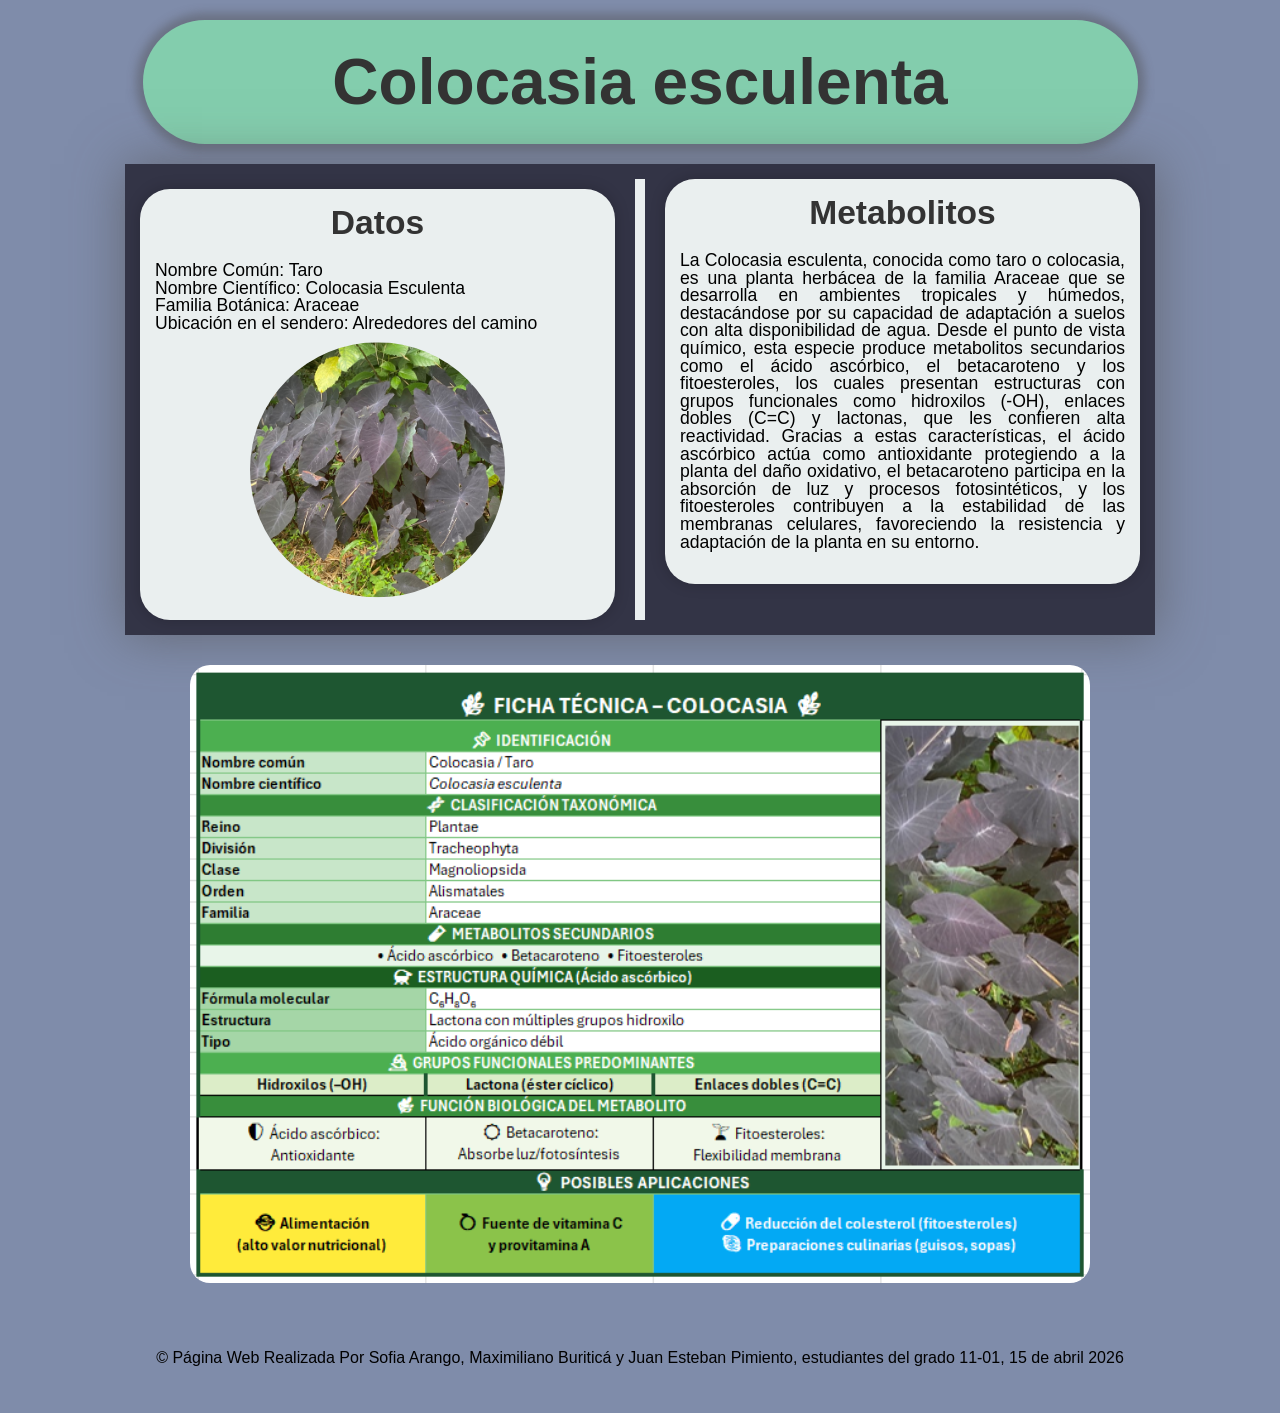
<file: indexCOLOCASIAESCULENTA.html>
<!DOCTYPE html>
<html lang="es">
    <meta charset="UTF-8">
    <meta name="viewport" content="width=device-width, initial-scale=1.0">
    <h3>Colocasia esculenta</h3>
    <title>Colocasia esculenta</title>
    <link rel="stylesheet" href="styleslams.css">
</head>
<body>
    <div class="container">
        <div class="news-columns">
            <div class="content-box">
                <div class="content-title">Datos</div>
                <p>Nombre Común: Taro<br>
                    Nombre Científico: Colocasia Esculenta<br>
                    Familia Botánica: Araceae<br>
                    Ubicación en el sendero: Alrededores del camino</p>
                <img src="ColocasiaEsculenta.jpeg" alt="videojuegos" class="image">
            </div>
            <div class="content-box">
                <div class="content-title">Metabolitos</div>
                <p>La Colocasia esculenta, conocida como taro o colocasia, es una planta herbácea de la familia Araceae que se desarrolla en ambientes tropicales y húmedos, destacándose por su capacidad de adaptación a suelos con alta disponibilidad de agua. Desde el punto de vista químico, esta especie produce metabolitos secundarios como el ácido ascórbico, el betacaroteno y los fitoesteroles, los cuales presentan estructuras con grupos funcionales como hidroxilos (-OH), enlaces dobles (C=C) y lactonas, que les confieren alta reactividad. Gracias a estas características, el ácido ascórbico actúa como antioxidante protegiendo a la planta del daño oxidativo, el betacaroteno participa en la absorción de luz y procesos fotosintéticos, y los fitoesteroles contribuyen a la estabilidad de las membranas celulares, favoreciendo la resistencia y adaptación de la planta en su entorno.</p>
                            </div>
        </div>
    </div>
<img src="ColocasiaEsculenta1.png" class="banner">

</div>
    <footer>
        <p>&copy; Página Web Realizada Por Sofia Arango, Maximiliano Buriticá y Juan Esteban Pimiento, estudiantes del grado 11-01, 15 de abril 2026</p>
    </footer>
</body>
</html>
</file>
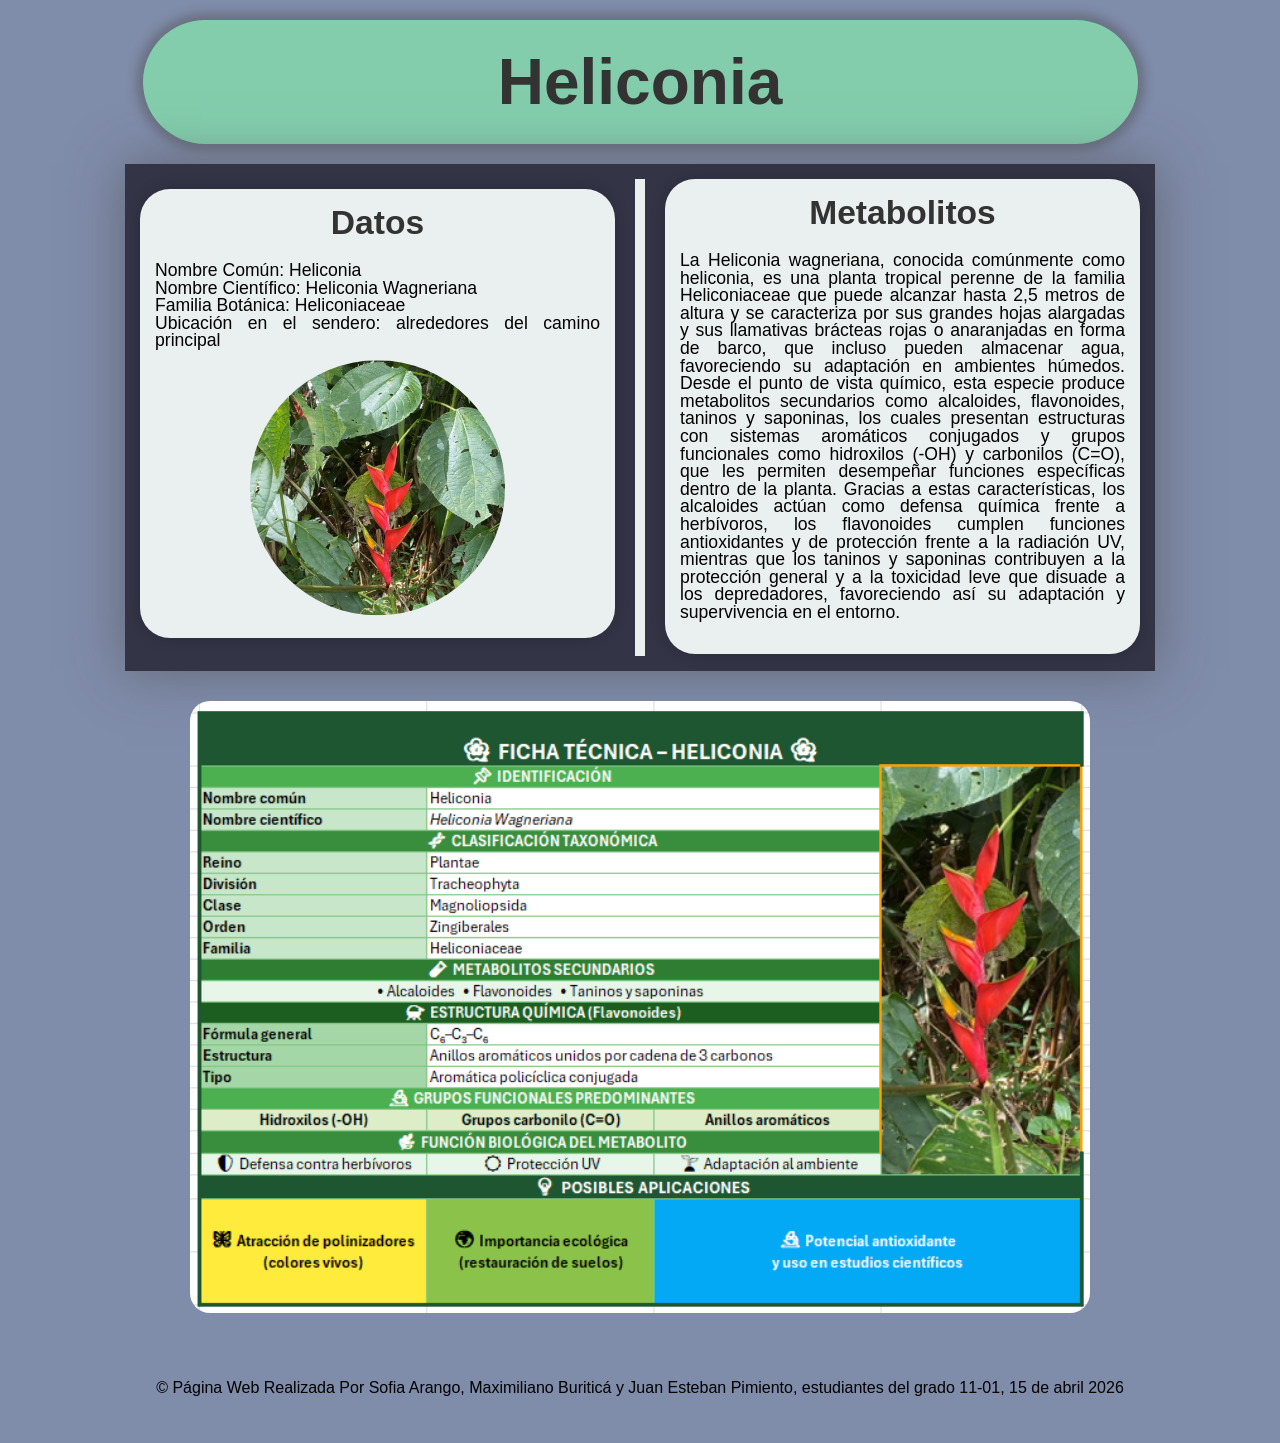
<file: indexHELICONIA.html>
<!DOCTYPE html>
<html lang="es">
    <meta charset="UTF-8">
    <meta name="viewport" content="width=device-width, initial-scale=1.0">
    <h3>Heliconia</h3>
    <title>Heliconia</title>
    <link rel="stylesheet" href="styleslams.css">
</head>
<body>
    <div class="container">
        <div class="news-columns">
            <div class="content-box">
                <div class="content-title">Datos</div>
                <p>Nombre Común: Heliconia<br>
                    Nombre Científico: Heliconia Wagneriana<br>
                    Familia Botánica: Heliconiaceae<br>
                    Ubicación en el sendero: alrededores del camino principal</p>
                <img src="Heliconia.jpeg" alt="videojuegos" class="image">
            </div>
            <div class="content-box">
                <div class="content-title">Metabolitos</div>
                <p>La Heliconia wagneriana, conocida comúnmente como heliconia, es una planta tropical perenne de la familia Heliconiaceae que puede alcanzar hasta 2,5 metros de altura y se caracteriza por sus grandes hojas alargadas y sus llamativas brácteas rojas o anaranjadas en forma de barco, que incluso pueden almacenar agua, favoreciendo su adaptación en ambientes húmedos. Desde el punto de vista químico, esta especie produce metabolitos secundarios como alcaloides, flavonoides, taninos y saponinas, los cuales presentan estructuras con sistemas aromáticos conjugados y grupos funcionales como hidroxilos (-OH) y carbonilos (C=O), que les permiten desempeñar funciones específicas dentro de la planta. Gracias a estas características, los alcaloides actúan como defensa química frente a herbívoros, los flavonoides cumplen funciones antioxidantes y de protección frente a la radiación UV, mientras que los taninos y saponinas contribuyen a la protección general y a la toxicidad leve que disuade a los depredadores, favoreciendo así su adaptación y supervivencia en el entorno.</p>
                            </div>
        </div>
    </div>
    <img src="Heliconia1.png" class="banner">

</div>
    <footer>
        <p>&copy; Página Web Realizada Por Sofia Arango, Maximiliano Buriticá y Juan Esteban Pimiento, estudiantes del grado 11-01, 15 de abril 2026</p>
    </footer>
</body>
</html>
</file>
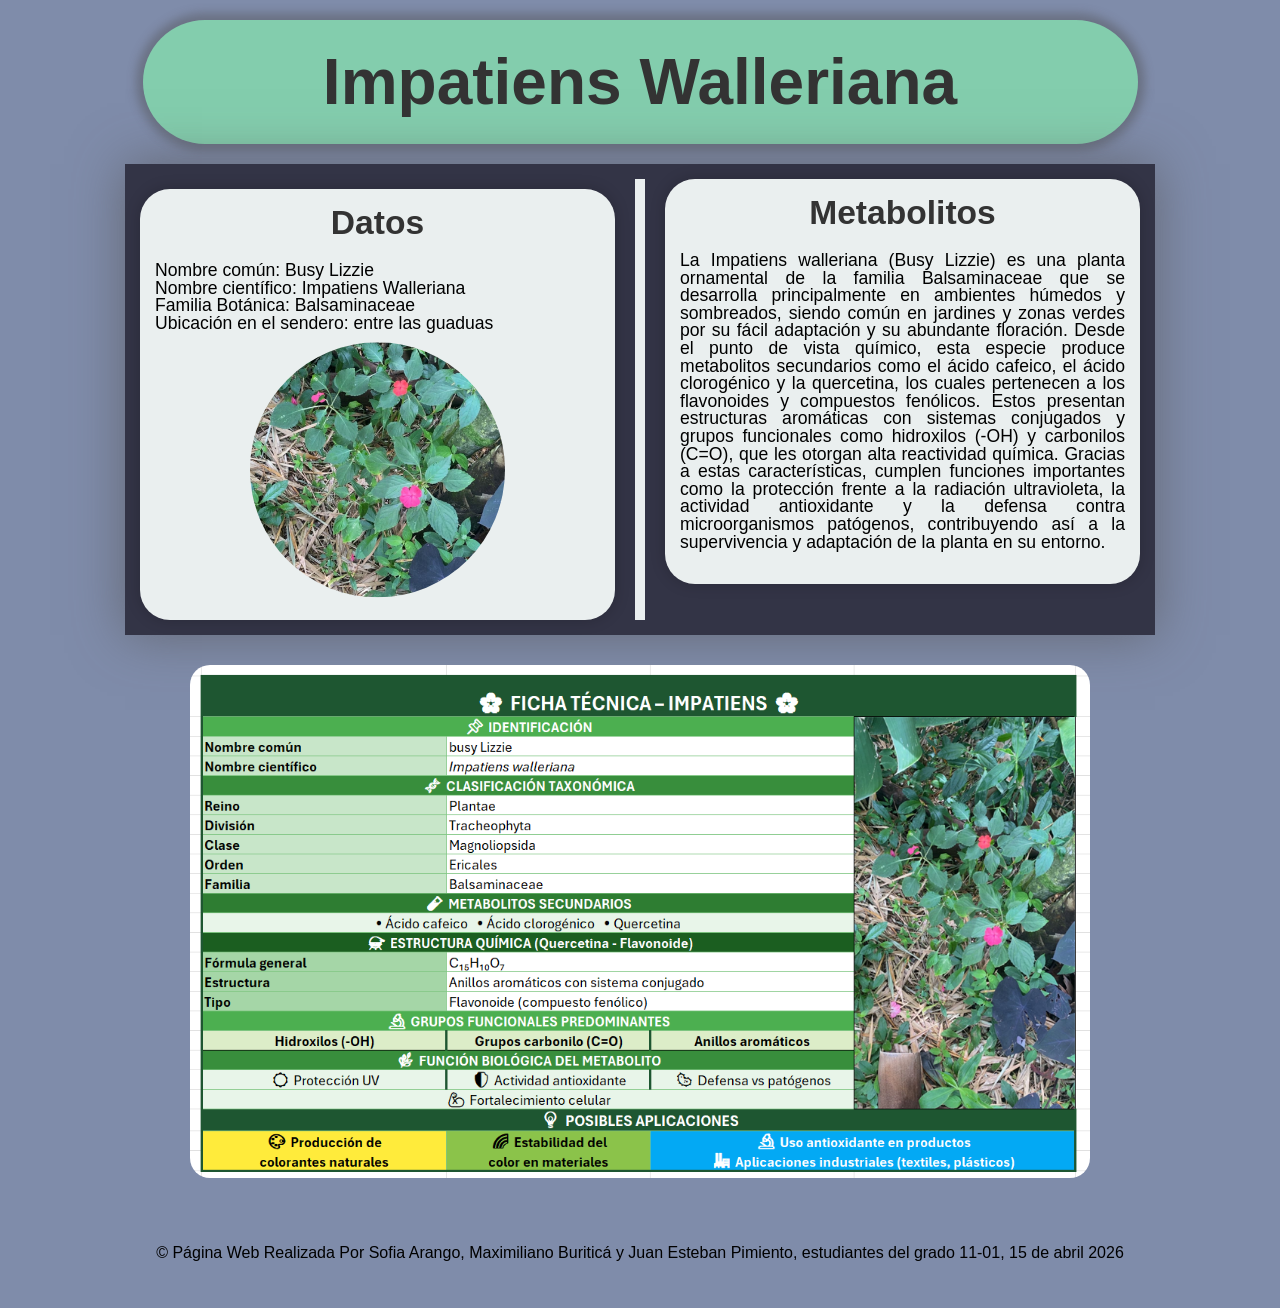
<file: indexIMPATIENSWALLERIANA.html>
<!DOCTYPE html>
<html lang="es">
    <meta charset="UTF-8">
    <meta name="viewport" content="width=device-width, initial-scale=1.0">
    <h3>Impatiens Walleriana</h3>
    <title>Impatiens Walleriana</title>
    <link rel="stylesheet" href="styleslams.css">
    </style>
</head>
<body>
    <div class="container">
        <div class="news-columns">
            <div class="content-box">
                <div class="content-title">Datos</div>
                <p>Nombre común: Busy Lizzie<br>
                    Nombre científico: Impatiens Walleriana<br>
                    Familia Botánica: Balsaminaceae<br>
                    Ubicación en el sendero: entre las guaduas</p>
                <img src="ImpatiensWalleriana.jpeg" alt="videojuegos" class="image">
            </div>
            <div class="content-box">
                <div class="content-title">Metabolitos</div>
                <p>La Impatiens walleriana (Busy Lizzie) es una planta ornamental de la familia Balsaminaceae que se desarrolla principalmente en ambientes húmedos y sombreados, siendo común en jardines y zonas verdes por su fácil adaptación y su abundante floración. Desde el punto de vista químico, esta especie produce metabolitos secundarios como el ácido cafeico, el ácido clorogénico y la quercetina, los cuales pertenecen a los flavonoides y compuestos fenólicos. Estos presentan estructuras aromáticas con sistemas conjugados y grupos funcionales como hidroxilos (-OH) y carbonilos (C=O), que les otorgan alta reactividad química. Gracias a estas características, cumplen funciones importantes como la protección frente a la radiación ultravioleta, la actividad antioxidante y la defensa contra microorganismos patógenos, contribuyendo así a la supervivencia y adaptación de la planta en su entorno.</p>
                            </div>
        </div>
    </div>
    <img src="ImpatiensWalleriana1.png" class="banner">

</div>    
    <footer>
        <p>&copy; Página Web Realizada Por Sofia Arango, Maximiliano Buriticá y Juan Esteban Pimiento, estudiantes del grado 11-01, 15 de abril 2026</p>
    </footer>
</body>
</html>
</file>
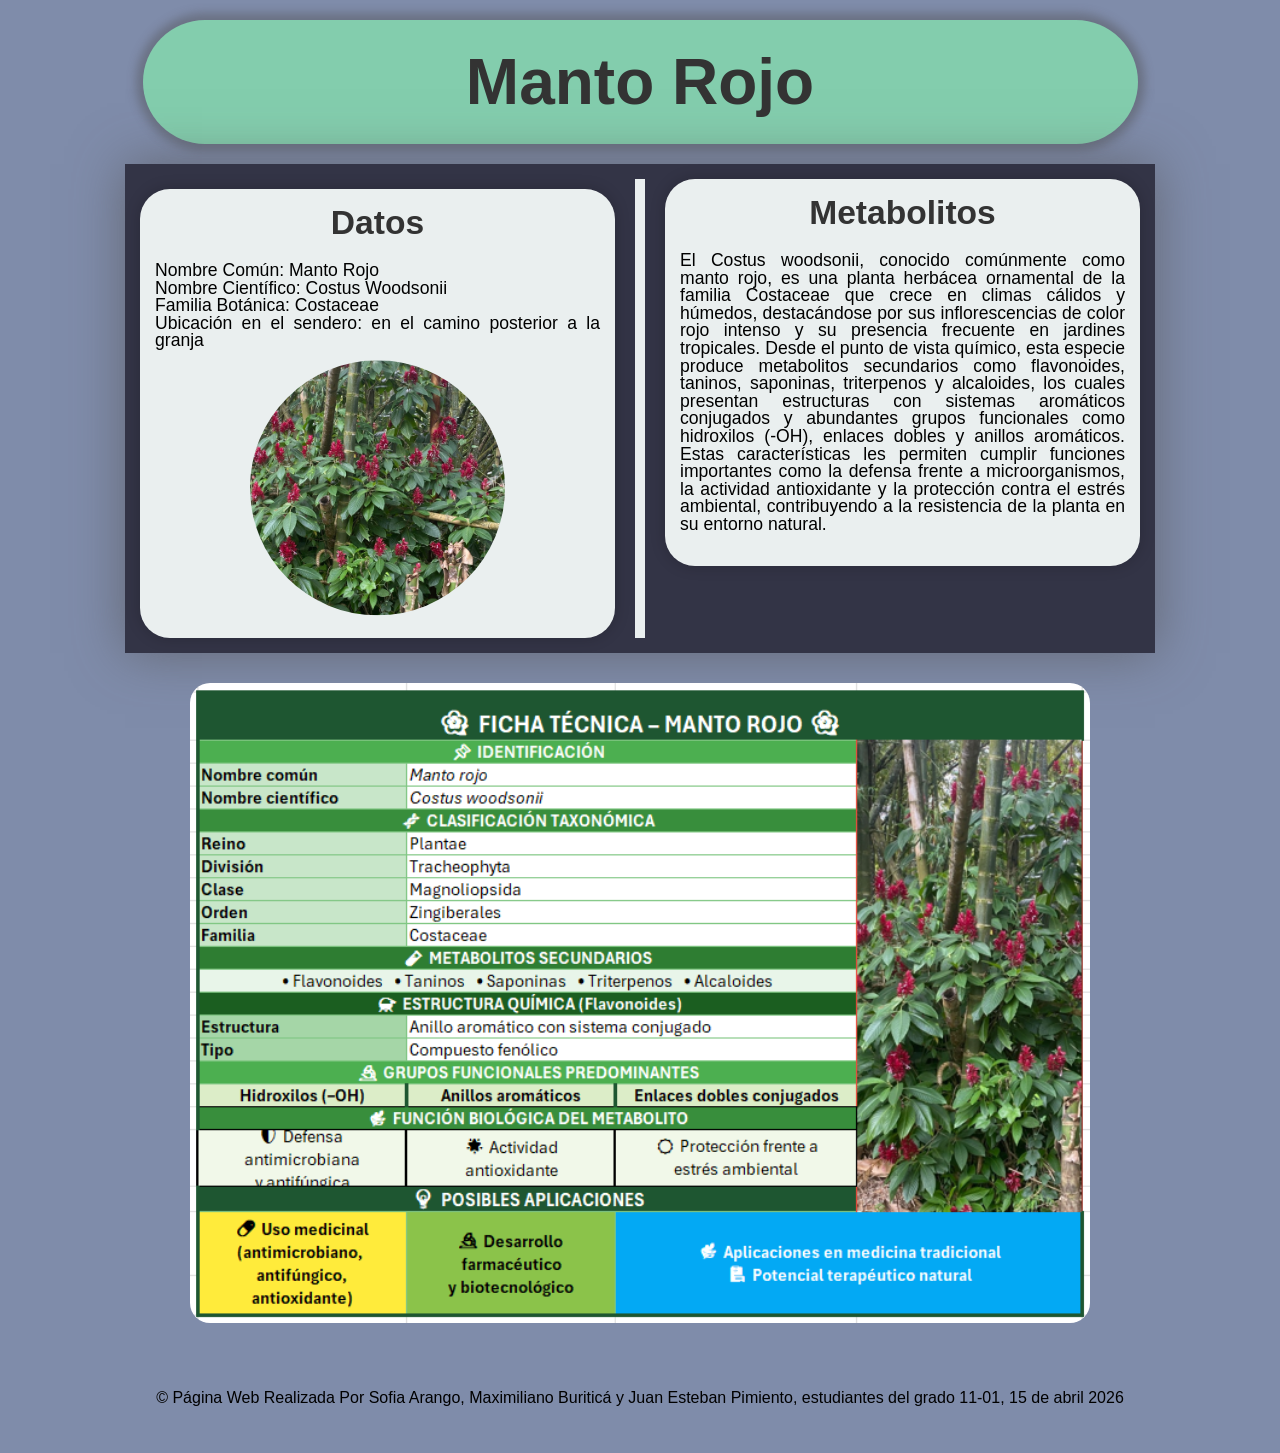
<file: indexMANTOROJO.html>
<!DOCTYPE html>
<html lang="es">
    <meta charset="UTF-8">
    <meta name="viewport" content="width=device-width, initial-scale=1.0">
    <h3>Manto Rojo</h3>
    <title>Manto Rojo</title>
    <link rel="stylesheet" href="styleslams.css">
</head>
<body>
    <div class="container">
        <div class="news-columns">
            <div class="content-box">
                <div class="content-title">Datos</div>
                <p>Nombre Común: Manto Rojo<br>
                    Nombre Científico: Costus Woodsonii<br>
                    Familia Botánica: Costaceae<br>
                    Ubicación en el sendero: en el camino posterior a la granja</p>
                <img src="MantoRojo.jpeg" alt="videojuegos" class="image">
            </div>
            <div class="content-box">
                <div class="content-title">Metabolitos</div>
                <p>El Costus woodsonii, conocido comúnmente como manto rojo, es una planta herbácea ornamental de la familia Costaceae que crece en climas cálidos y húmedos, destacándose por sus inflorescencias de color rojo intenso y su presencia frecuente en jardines tropicales. Desde el punto de vista químico, esta especie produce metabolitos secundarios como flavonoides, taninos, saponinas, triterpenos y alcaloides, los cuales presentan estructuras con sistemas aromáticos conjugados y abundantes grupos funcionales como hidroxilos (-OH), enlaces dobles y anillos aromáticos. Estas características les permiten cumplir funciones importantes como la defensa frente a microorganismos, la actividad antioxidante y la protección contra el estrés ambiental, contribuyendo a la resistencia de la planta en su entorno natural.</p>
                            </div>
        </div>
    </div>
    <img src="MantoRojo1.png" class="banner">

</div>
    <footer>
        <p>&copy; Página Web Realizada Por Sofia Arango, Maximiliano Buriticá y Juan Esteban Pimiento, estudiantes del grado 11-01, 15 de abril 2026</p>
    </footer>
</body>
</html>
</file>
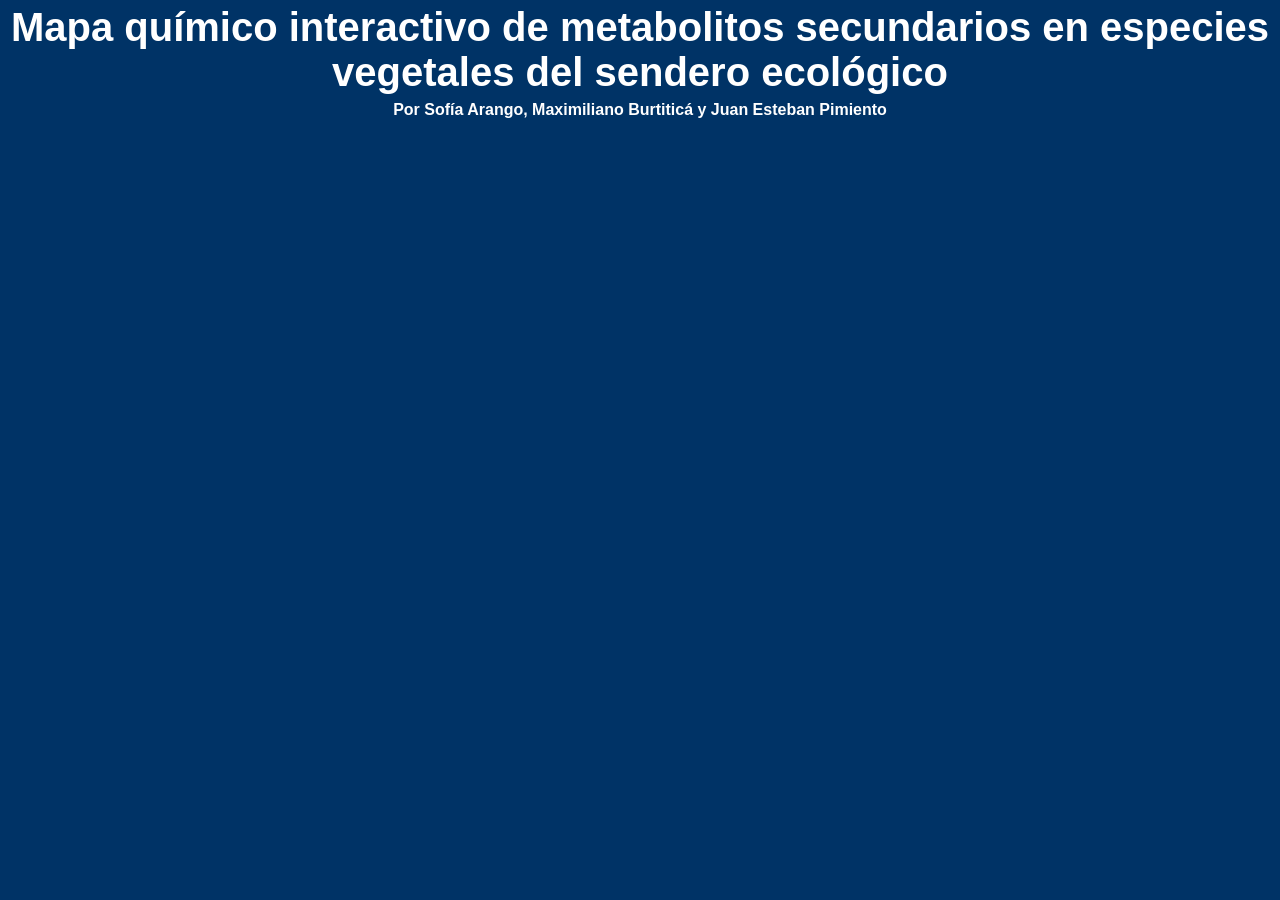
<file: indexsuperior.html>
<!DOCTYPE html>
<html lang="es">
<head>
  <meta charset="UTF-8">
  <title>Grand Slams</title>
  <link rel="stylesheet" href="stylesuperior.css">
</head>
<body>
  <h1>Mapa químico interactivo de metabolitos secundarios en especies vegetales del sendero ecológico</h1>
  <h2>Por Sofía Arango, Maximiliano Burtiticá y Juan Esteban Pimiento</h2>
</body>
</html>
</file>
<file: styleslams.css>
body {
            font-family: 'Bebas Neue', sans-serif;
            margin: 10px;
            padding: 5;
            background-color: #7F8CAA;
        }
        .container {
            max-width: 1000px;
            background: rgb(51, 52, 70);
            padding: 15px;
            margin: auto;
            box-shadow: 0px 0px 50px rgba(80, 77, 77, 0.587);
        }
        h1 {
            text-align: center;
        }
        .news-columns {
            column-count: 2;
            column-gap: 50px;
            column-rule: 10px solid #EAEFEF;
            text-align: justify;
        }
        .image {
            width: 255px; 
            height: 255px; 
            border-radius: 50%; 
            object-fit: cover; 
            display: block;
            margin: 0 auto; 
            position: relative;
            transform: translateY(-3%);
           
        }
        .content-box {
            background-color: #EAEFEF;
            padding: 15px;
            margin: 10px 0;
            box-shadow: 0px 0px 15px rgba(0, 0, 0, 0.2);
            border-radius: 30px;
        }
        .content-box p {
            font-size: 1.1em;
            line-height: 1.0;
        }
        h3 {
            font-size: 4em;
            font-weight: bold;
            background-color: #83cdad;
            text-align: center;
            padding: 25px;
            box-shadow: 0px 0px 10px 7px rgba(75, 71, 71, 0.388);
            width: 75%;
            margin: 20px auto;
            border-radius: 75px;
            font-family: 'Bebas Neue', sans-serif;
            color: #333;
        }
        
        .content-title {
            font-size: 2.1em;
            font-weight: bold;
            color: #333;
            text-align: center;
            margin-bottom: 20px;
        }

.banner {
    width: 900px;
    height: auto;  
    display: block;
    margin: 30px auto;
    border-radius: 20px;
}

        footer {
    text-align: center;
    padding: 20px 0;
    color: rgb(0, 0, 0);
    font-family: 'Bebas Neue', sans-serif;
        
}
</file>
<file: stylesuperior.css>
body {
      margin: 0;
      padding: 0;
      background-color: #003366;
      color: white;
      text-align: center;
      font-family: 'Segoe UI', sans-serif;
    }
    h1 {
      margin: 0;
      padding: 5px;
      font-size: 2.5em;
    }
        h2 {
      margin: 0;
      padding: 1px;
      font-size: 1.0em;
    }
</file>
